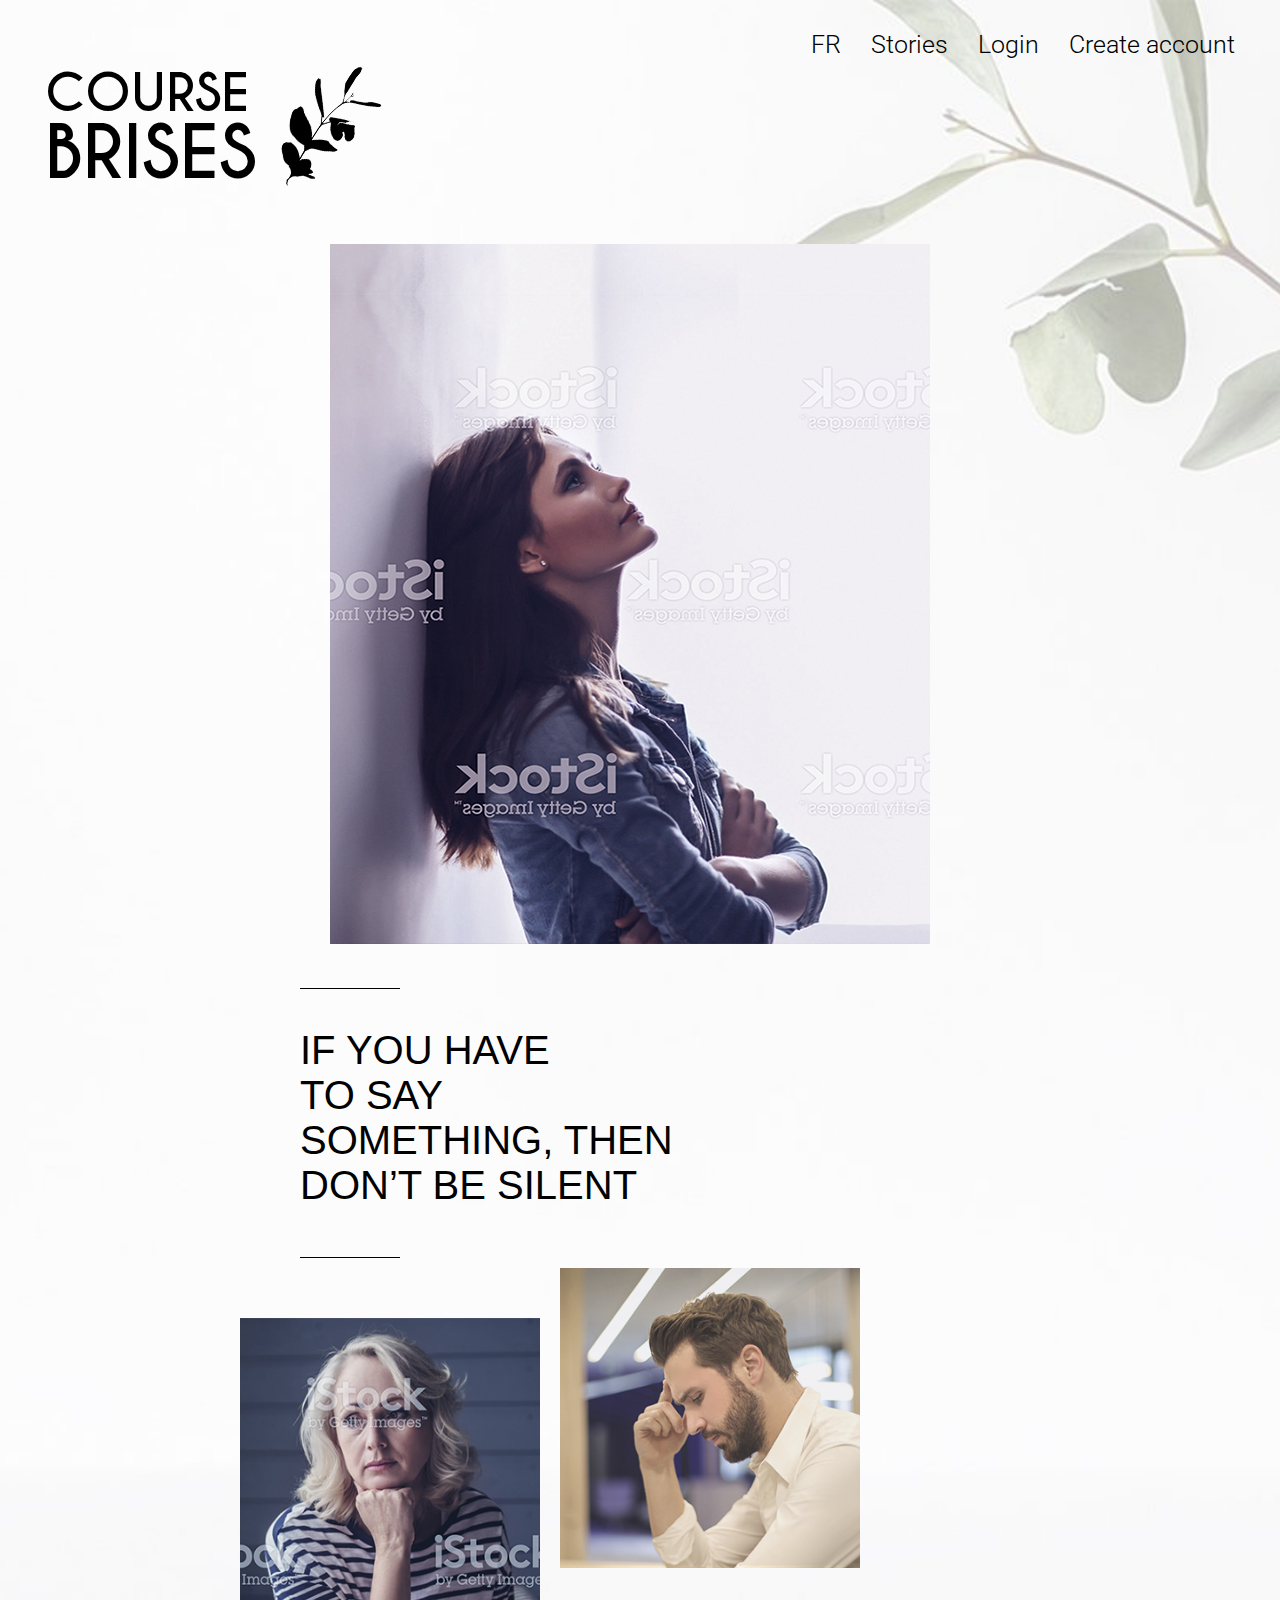
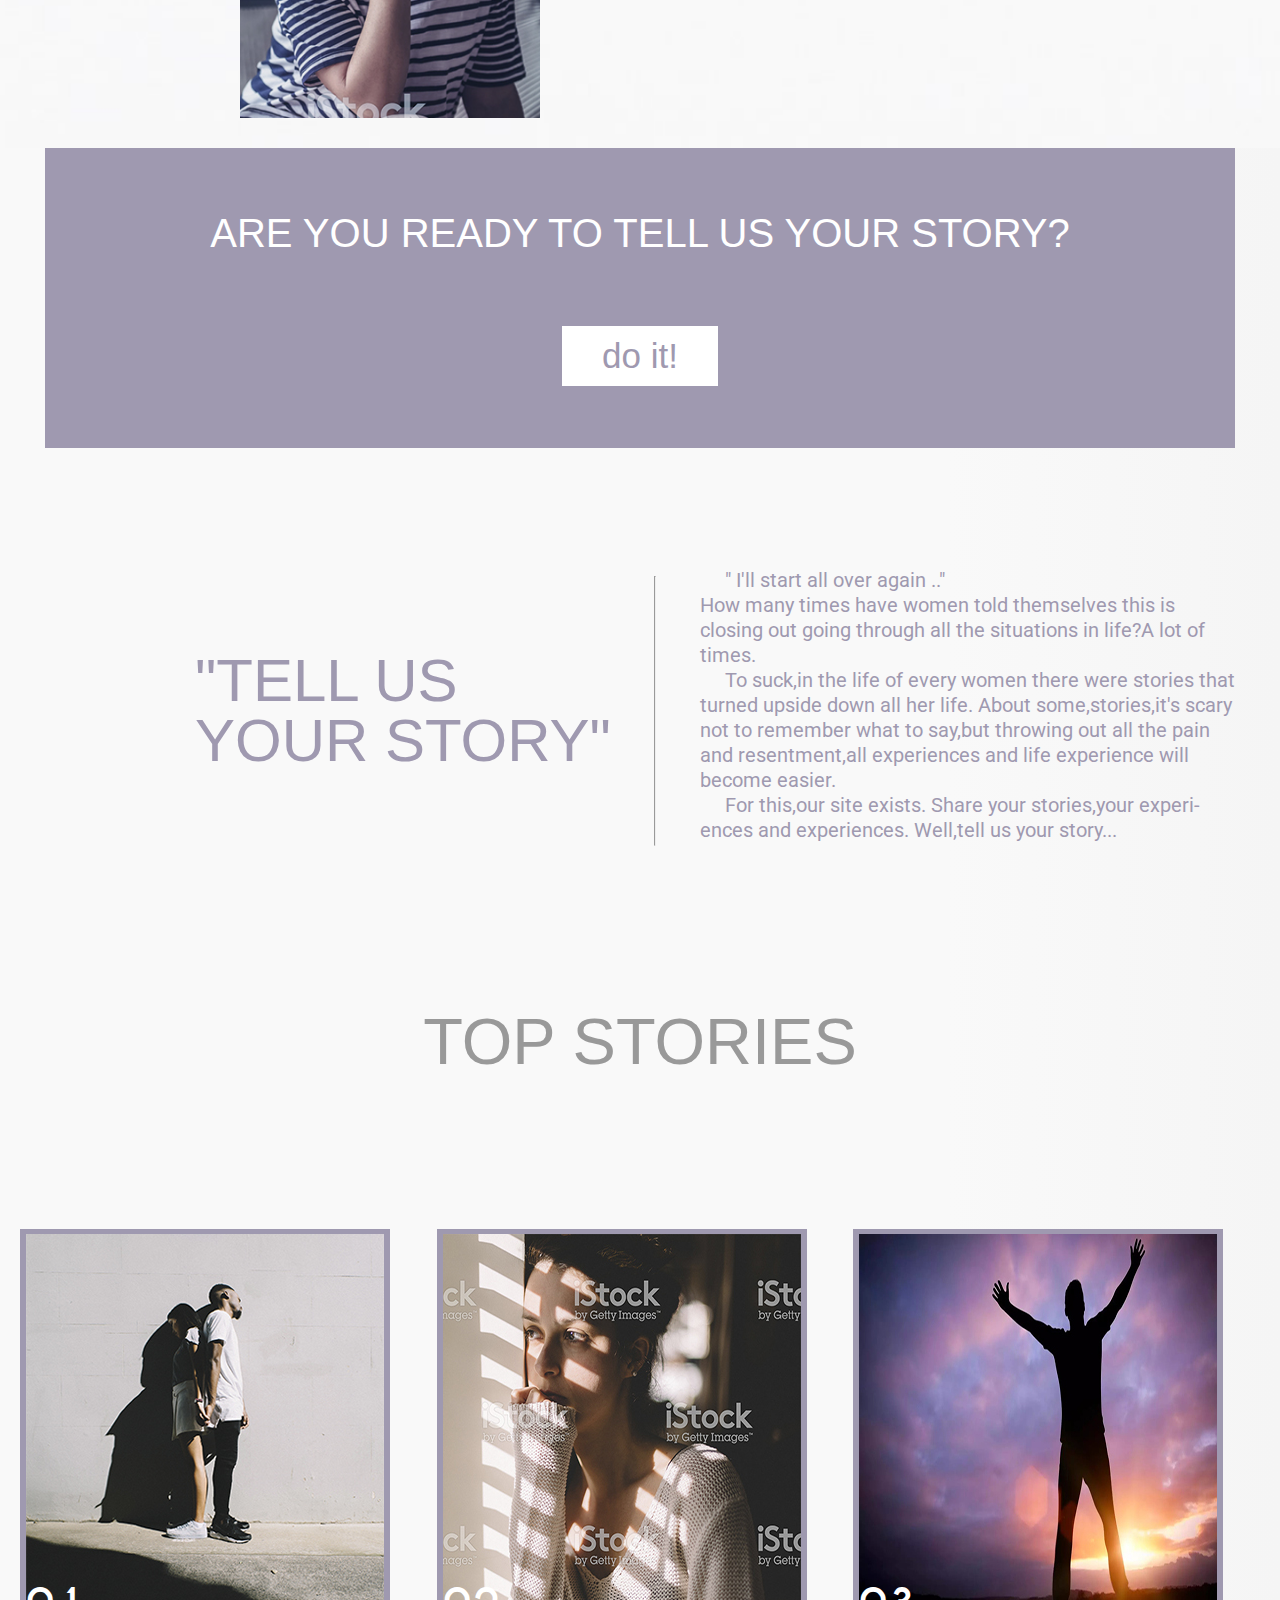
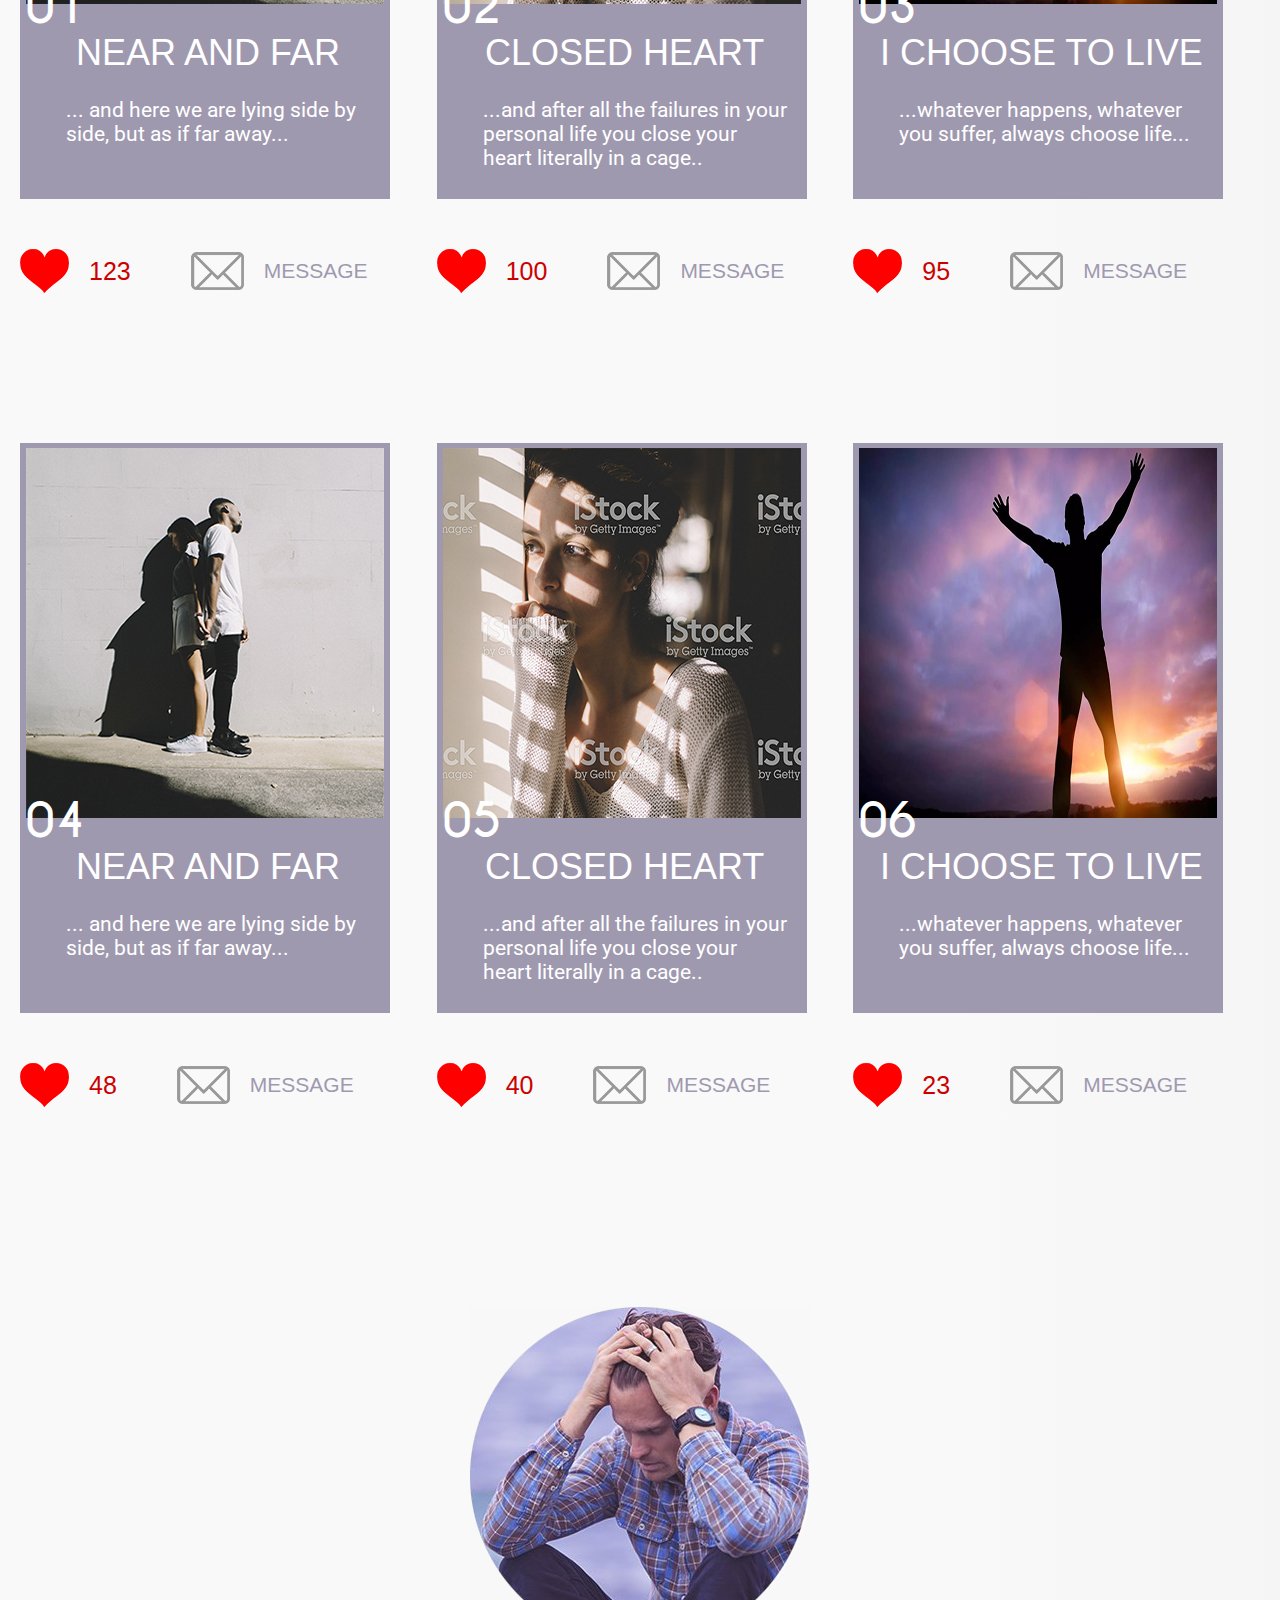
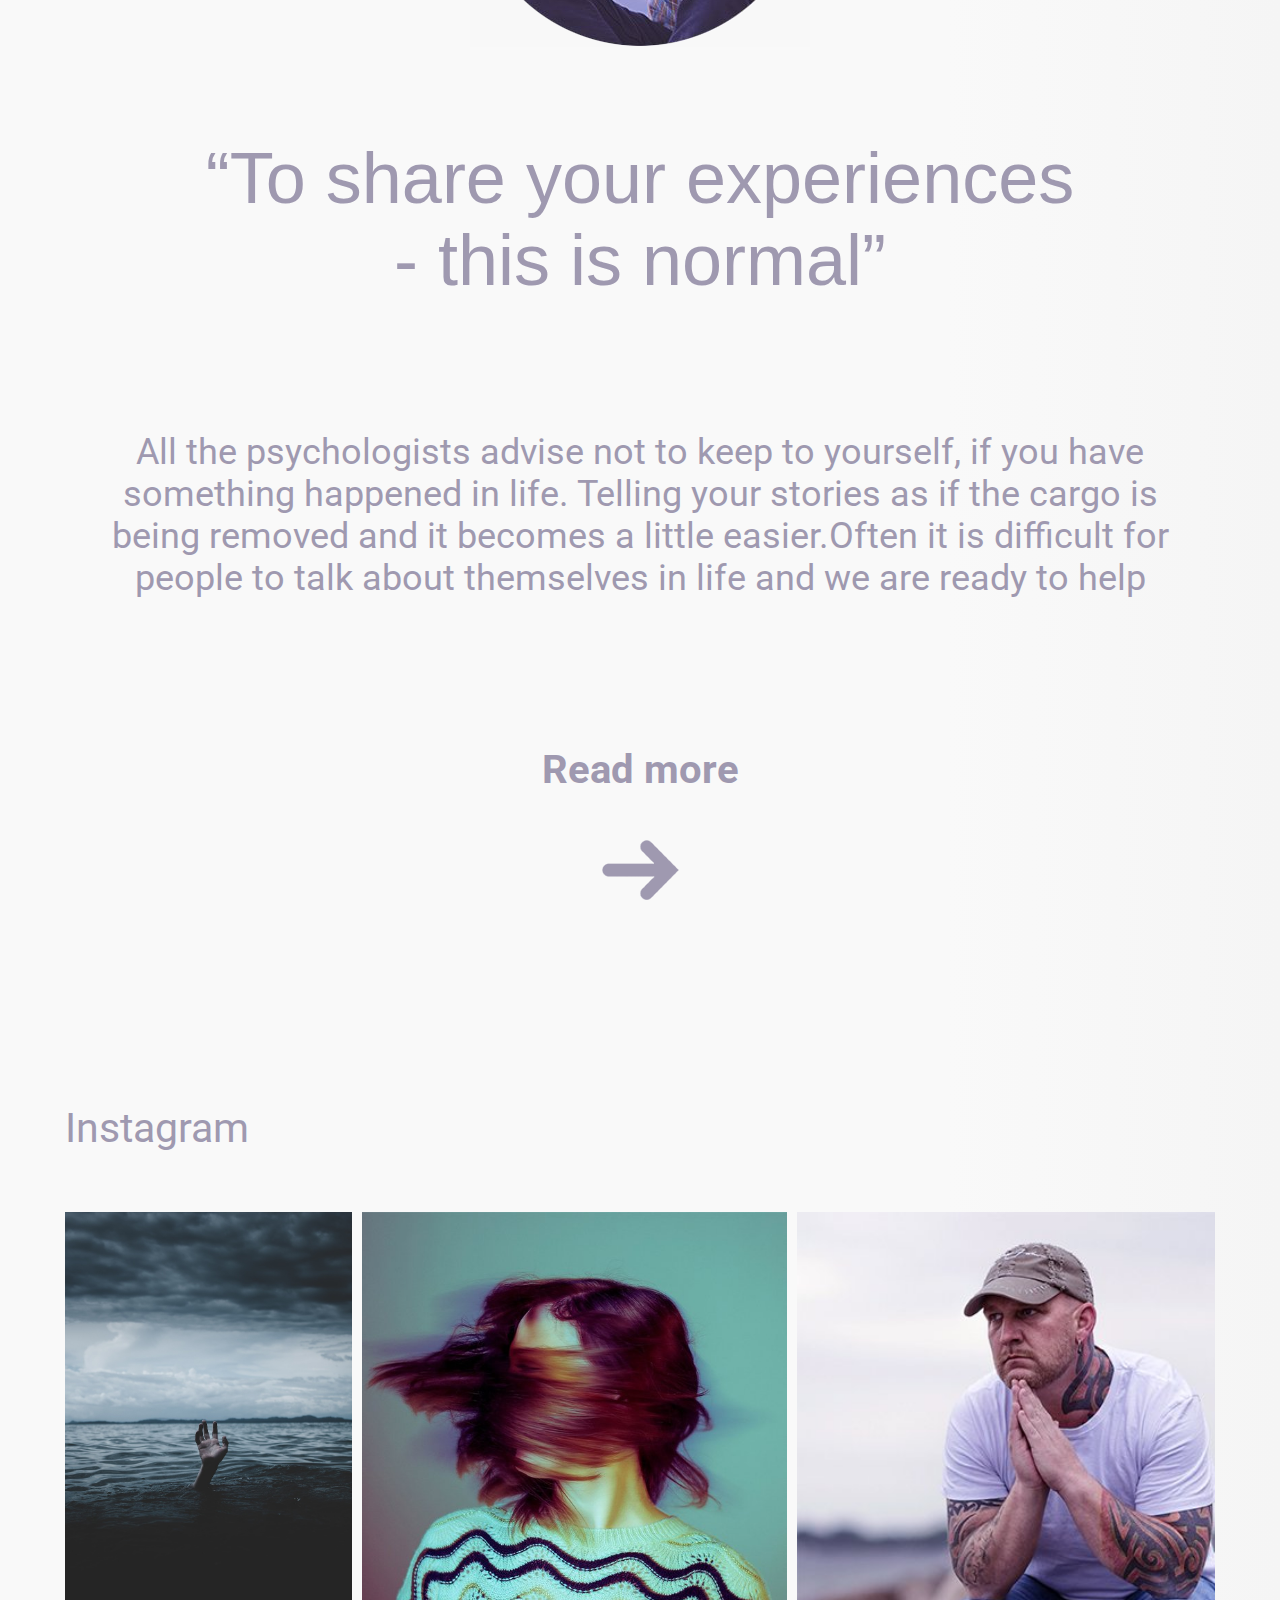
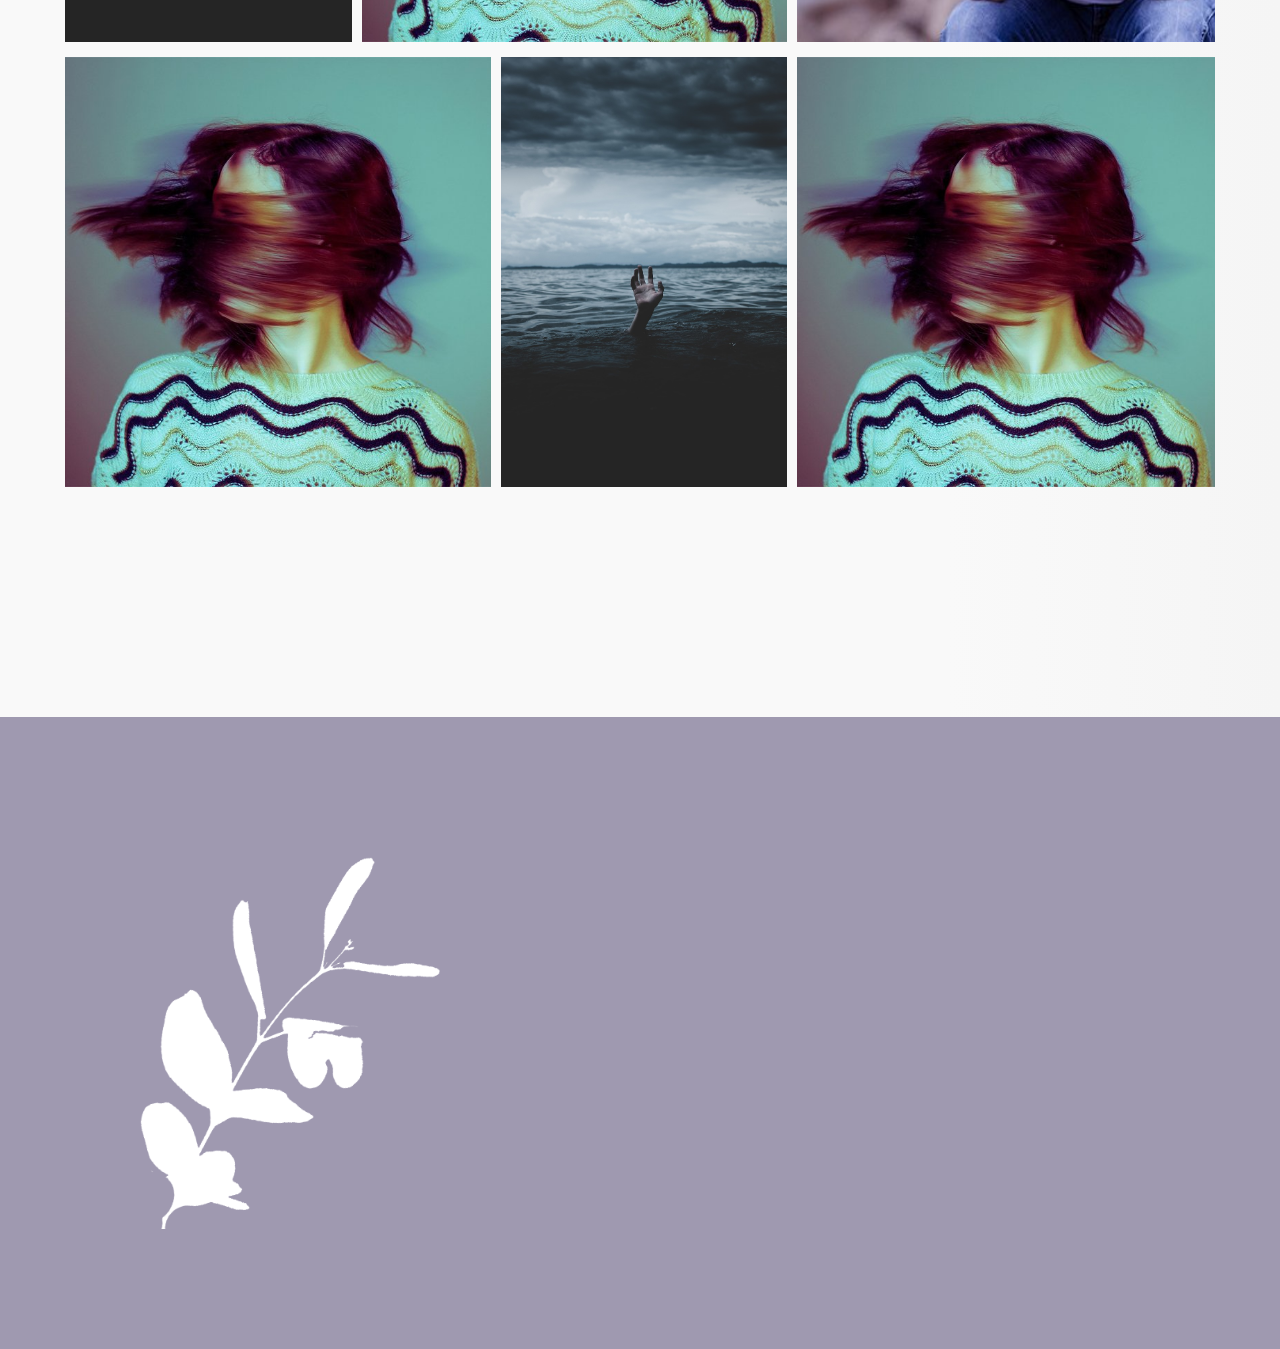
<file: index.html>
<!DOCTYPE html>
<html lang="en">

<head>
    <meta charset="UTF-8">
    <meta name="viewport" content="width=device-width, initial-scale=1.0">
    <title>Course Brises</title>
    <link rel="shortcut icon" href="./Img/favicon.ico.png" type="image/x-icon">
    <link rel="stylesheet" href="./styles/header.css">
    <link rel="stylesheet" href="./styles/page.css">
    <link rel="stylesheet" href="./styles/footer.css">
    <link rel="stylesheet" href="./styles/global.css">
    <link rel="preconnect" href="https://fonts.googleapis.com">
    <link rel="preconnect" href="https://fonts.gstatic.com" crossorigin>
    <link href="https://fonts.googleapis.com/css2?family=Roboto:wght@300&display=swap" rel="stylesheet">
</head>
<section class="landing__top">
    <header class="wrapper">
        <div class="container__top">
            <div class="logo__top">
                <div class="tagline">
                    <a href="./index.html">
                        <h1>COURSE <br><span>BRISES</span> </h1>
                </div>
                <div>
                    <img src="./Img/ico.png" alt="branch logo">
                    </a>
                </div>
            </div>
            <div class="nav__top">
                <a href="#">FR</a>
                <a href="./author_page.html">Stories</a>
                <a href="./login_page.html">Login</a>
                <a href="./registration_page.html">Create account</a>
            </div>
        </div>
    </header>

    <body>
        <section class=" wrapper">
            <div class="hero">
                <div class="box-1">
                    <img src="./Img/woman1_old-new.jpg" alt="">
                </div>
                <div class="collage">
                    <div class="box-2">
                        IF YOU HAVE <br> TO SAY <br> SOMETHING, THEN <br> DON’T BE SILENT
                    </div>
                    <div class="box-3">
                        <img src="./Img/woman2_old.jpg" alt="old woman">
                    </div>
                    <div class="box-4">
                        <img src="./Img/man1_old.jpg" alt="man">
                    </div>
                </div>
            </div>
        </section>
</section>
<section class="landing__jump">
    <div class="jump__container wrapper">
        <div class="jump__top ">
            <div class="jump__text">
                ARE YOU READY TO TELL US YOUR STORY?
            </div>
            <div class="jump__btn">
                <button>do it!</button>
            </div>
        </div>
        <div class="jump__bottom ">
            <div class="jump__bottom-main">
                "TELL US <br> YOUR STORY"
            </div>
            <hr class="hor__line" style="height: 270px;">
            <div class="jump__bottom-second">
                <p> " I'll start all over again .."</p>
                How many times have women told themselves this is <br> closing out going
                through all the situations in life?A lot of <br> times.
                <p>To suck,in the life of every women there were stories that <br> turned upside down all her life.
                    About
                    some,stories,it's scary <br> not to remember what to say,but throwing out all the pain <br> and
                    resentment,all experiences and life experience will <br> become easier.</p>
                <p>For this,our site exists. Share your stories,your
                    experi- <br>ences and experiences. Well,tell us your story...</p>
            </div>
        </div>
    </div>
</section>
<section class="landing__middle ">
    <div class="wrapper">
        <div class="middle__title">
            TOP STORIES
        </div>
        <div class="middle__container">
            <div class="card__container ">
                <div class="card">
                    <div><img src="./Img/top1post.jpg " alt="photo man and woman"></div>
                    <div class="card__disc">
                        <h1> NEAR AND FAR</h1>
                        <span>... and here we are lying side by <br> side, but as if far away...</span>
                    </div>
                    <div class="card__number">01</div>
                </div>
                <div class="card__icons">
                    <div class="card__icons-primary">
                        <img src="./Img/heart.png" alt="like icon">
                        <span>123</span>
                    </div>
                    <div class="card__icons-second">
                        <img src="./Img/message.png" alt="envelope grey">
                        <span>MESSAGE</span>
                    </div>
                </div>
            </div>
            <div class="card__container">
                <div class="card">
                    <div><img src="./Img/top2post.jpg" alt="pensive woman"></div>
                    <div class="card__disc">
                        <h1> CLOSED HEART</h1>
                        <span>...and after all the failures in your personal life you close your <br> heart literally in
                            a
                            cage..</span>
                    </div>
                    <div class="card__number">02</div>
                </div>
                <div class="card__icons">
                    <div class="card__icons-primary">
                        <img src="./Img/heart.png" alt="like icon">
                        <span>100</span>
                    </div>
                    <div class="card__icons-second">
                        <img src="./Img/message.png" alt="envelope grey">
                        <span>MESSAGE</span>
                    </div>
                </div>
            </div>
            <div class="card__container">
                <div class="card">
                    <div><img src="./Img/top3post.jpg " alt="man and sunset"></div>
                    <div class="card__disc">
                        <h1> I CHOOSE TO LIVE</h1>
                        <span>...whatever happens, whatever <br> you suffer, always choose life...</span>
                    </div>
                    <div class="card__number">03</div>
                </div>
                <div class="card__icons">
                    <div class="card__icons-primary">
                        <img src="./Img/heart.png" alt="like icon">
                        <span>95</span>
                    </div>
                    <div class="card__icons-second">
                        <img src="./Img/message.png" alt="envelope grey">
                        <span>MESSAGE</span>
                    </div>
                </div>
            </div>
            <div class="card__container">
                <div class="card">
                    <div><img src="./Img/top1post.jpg " alt="photo man and woman"></div>
                    <div class="card__disc">
                        <h1> NEAR AND FAR</h1>
                        <span>... and here we are lying side by <br> side, but as if far away...</span>
                    </div>
                    <div class="card__number">04</div>
                </div>
                <div class="card__icons">
                    <div class="card__icons-primary">
                        <img src="./Img/heart.png" alt="like icon">
                        <span>48</span>
                    </div>
                    <div class="card__icons-second">
                        <img src="./Img/message.png" alt="envelope grey">
                        <span>MESSAGE</span>
                    </div>
                </div>
            </div>
            <div class="card__container">
                <div class="card">
                    <div><img src="./Img/top2post.jpg " alt="pensive woman"></div>
                    <div class="card__disc">
                        <h1> CLOSED HEART</h1>
                        <span>...and after all the failures in your personal life you close your <br> heart literally in
                            a
                            cage..</span>
                    </div>
                    <div class="card__number">05</div>
                </div>
                <div class="card__icons">
                    <div class="card__icons-primary">
                        <img src="./Img/heart.png" alt="like icon">
                        <span>40</span>
                    </div>
                    <div class="card__icons-second">
                        <img src="./Img/message.png" alt="envelope grey">
                        <span>MESSAGE</span>
                    </div>
                </div>
            </div>
            <div class="card__container">
                <div class="card">
                    <div><img src="./Img/top3post.jpg " alt="man and sunset"></div>
                    <div class="card__disc">
                        <h1> I CHOOSE TO LIVE</h1>
                        <span>...whatever happens, whatever <br> you suffer, always choose life...</span>
                    </div>
                    <div class="card__number">06</div>
                </div>
                <div class="card__icons">
                    <div class="card__icons-primary">
                        <img src="./Img/heart.png" alt="like icon">
                        <span>23</span>
                    </div>
                    <div class="card__icons-second">
                        <img src="./Img/message.png" alt="envelope grey">
                        <span>MESSAGE</span>
                    </div>
                </div>
            </div>
        </div>
    </div>
</section>
<section class="landing__bottom">
    <div class="landing__bottom-primary wrapper">
        <img src="./Img/man2-new.png" alt="pensive man">
        <div class="landing__bottom-primary-title">
            “To share your experiences <br> - this is normal”
        </div>
        <div class="landing__bottom-primary-text">All the psychologists advise not to keep to yourself, if you have <br>
            something happened in life. Telling your stories as if the cargo is <br> being removed and it becomes a
            little
            easier.Often it is difficult for <br> people to talk about themselves in life and we are ready to help</div>
        <div class="landing__bottom-primary-btn">
            <label for="arrow">
                <h1> Read more</h1>
            </label>
            <input type="image" name="arrow" src="./Img/arrow.png" id="arrow">
        </div>
    </div>
    <div class="landing__bottom-second wrapper">
        <span>Instagram</span>
        <div class=" landing__bottom-second-collage">
            <div class="landing__bottom-second-collage--inner">
                <img src="./Img/collage photo.jpg" alt="sinkin hand">
                <img src="./Img/collage photo 2.jpg" alt="woman shake head">
                <img src="./Img/collage photo 3.jpg" alt="man pray">
                <img src="./Img/collage photo.jpg" alt="sinkin hand">
            </div>
            <div class="landing__bottom-second-collage--inner">
                <img src="./Img/collage photo 2.jpg" alt="woman shake head">
                <img src="./Img/collage photo.jpg" alt="man pray">
                <img src="./Img/collage photo 2.jpg" alt="sinkin hand">
                <img src="./Img/collage photo 3.jpg" alt="woman shake head">
            </div>
        </div>
    </div>
</section>
</body>
<footer>
    <div class="footer__container">
        <img src="./Img/footer-image.png" alt="footer white logo">
    </div>
</footer>


</html>
</file>
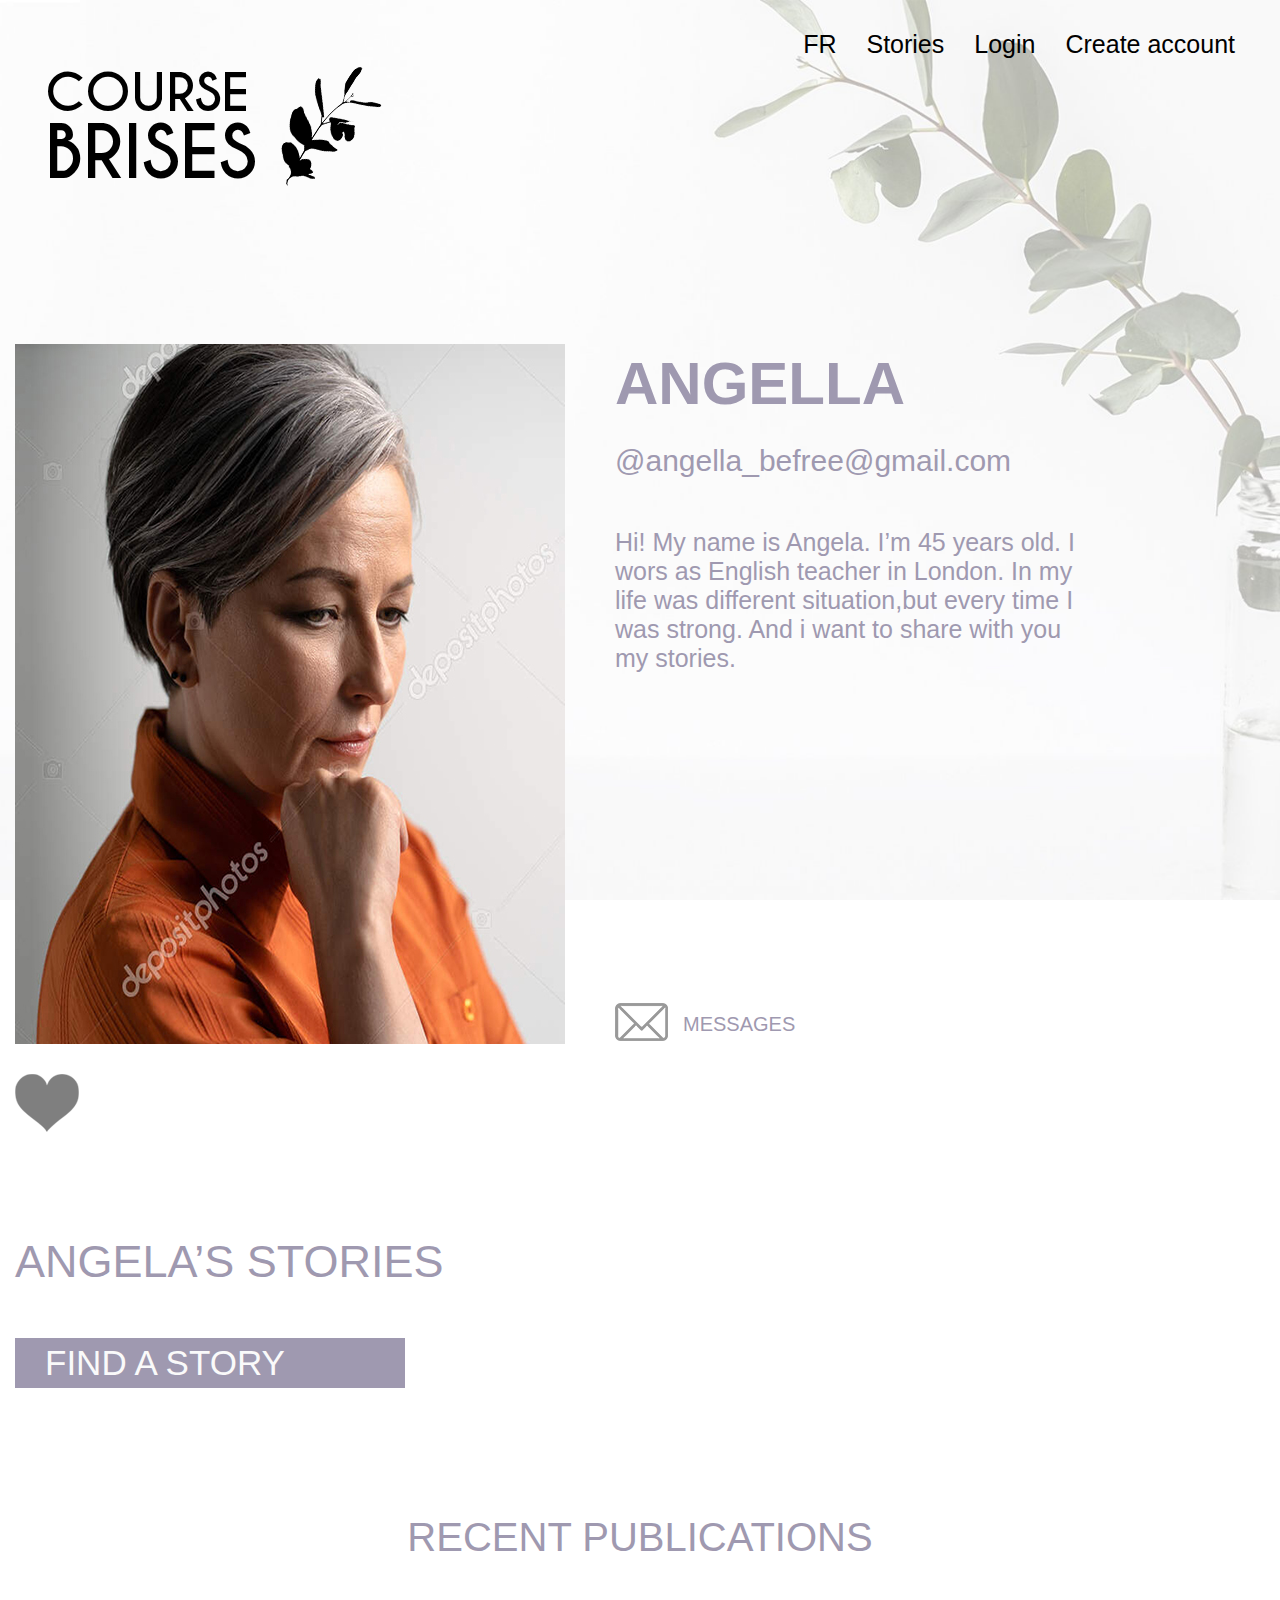
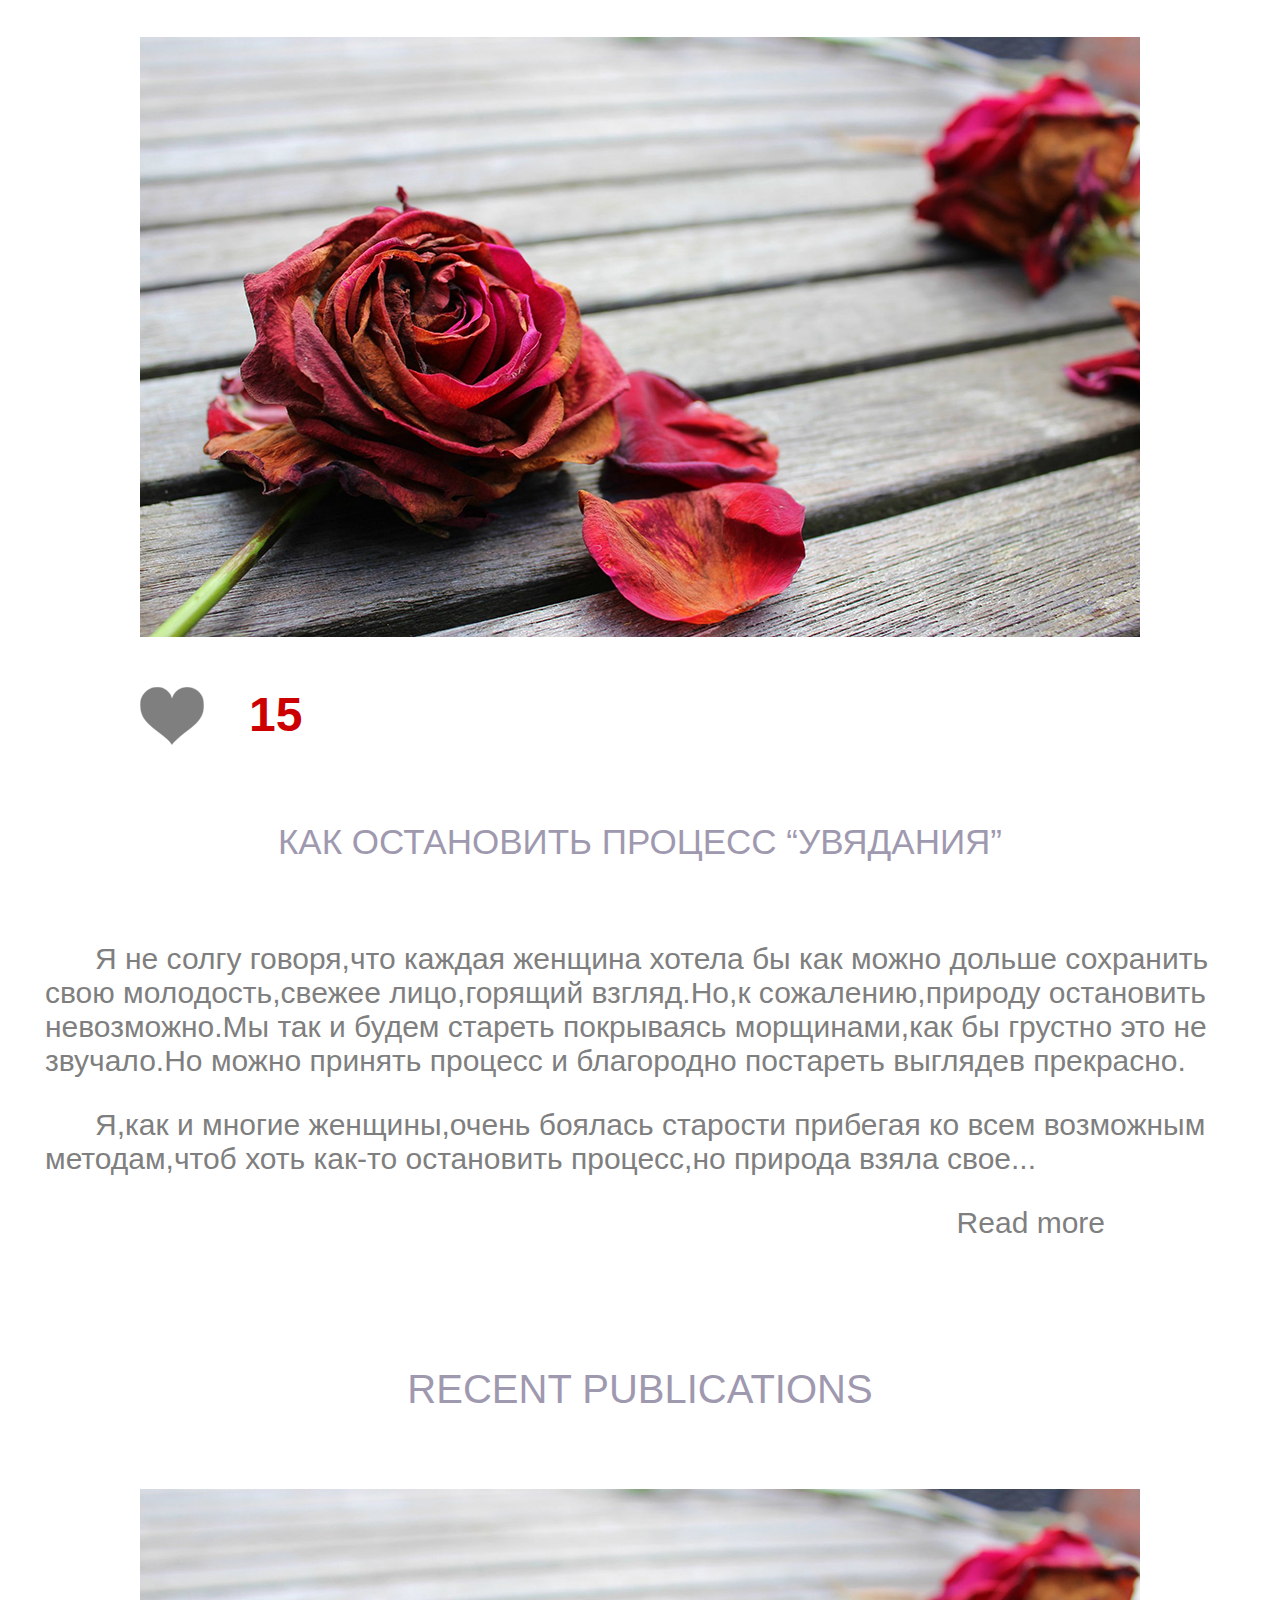
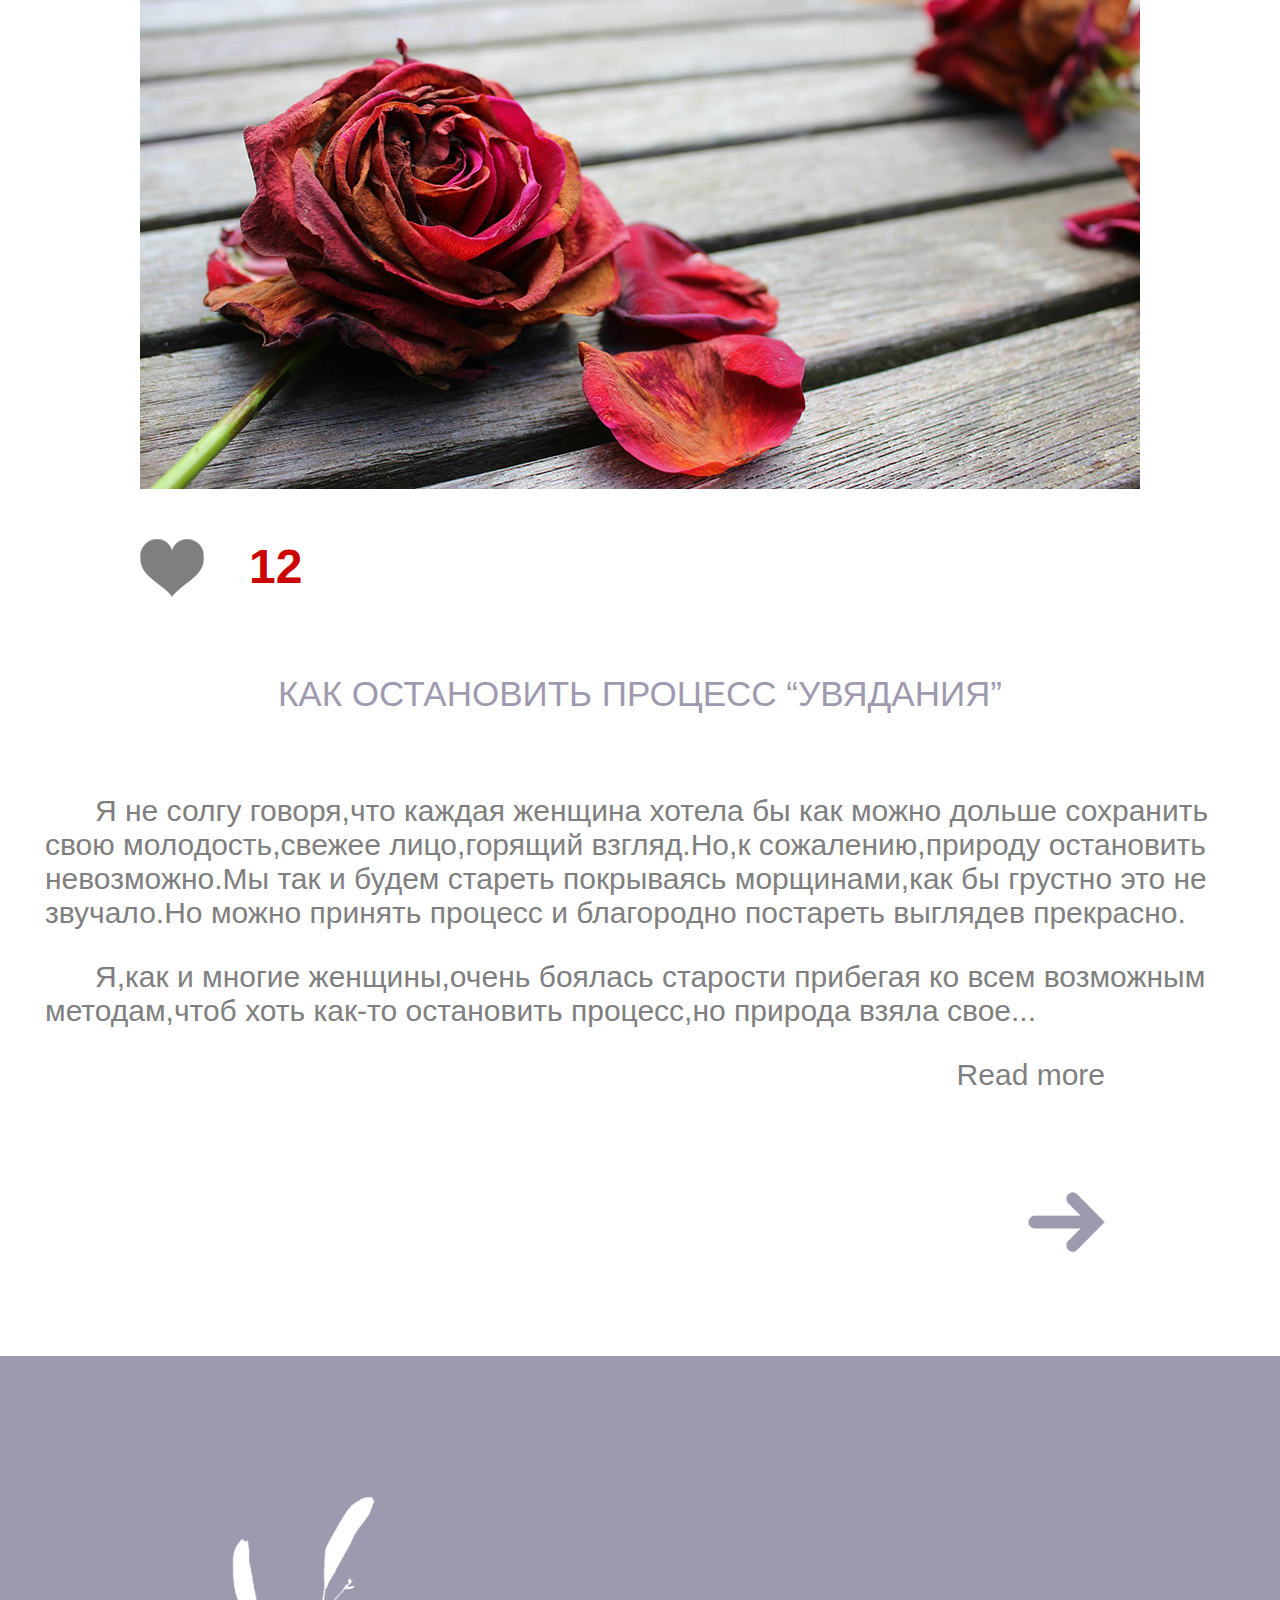
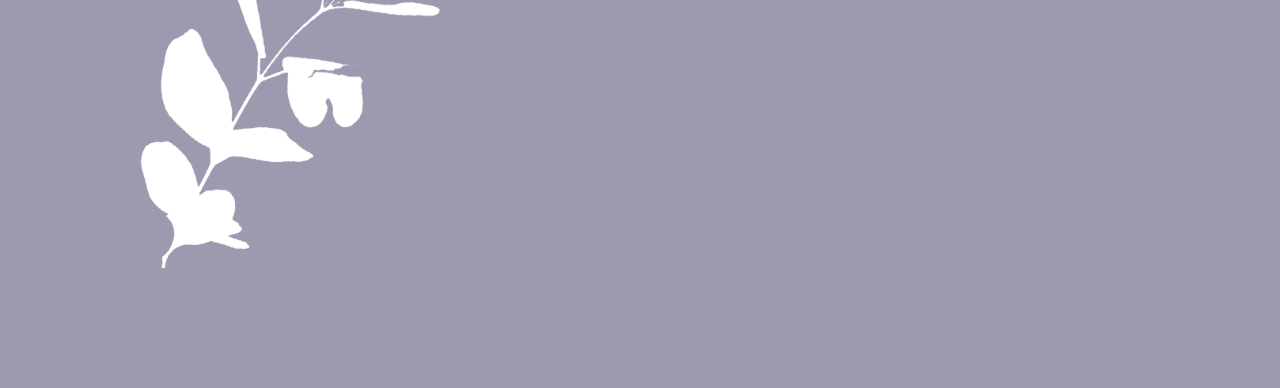
<file: author_page.html>
<!DOCTYPE html>
<html lang="en">

<head>
    <meta charset="UTF-8">
    <meta name="viewport" content="width=device-width, initial-scale=1.0">
    <title>Course Brises Author Page</title>
    <link rel="shortcut icon" href="./Img/favicon.ico.png" type="image/x-icon">
    <link rel="stylesheet" href="./author page/global.css">
    <link rel="stylesheet" href="./author page/page.css">
    <link rel="stylesheet" href="./styles/header.css">
    <link rel="stylesheet" href="./styles/footer.css">
</head>
<section class="hero">
    <header class="wrapper">
        <div class="container__top">
            <div class="logo__top">
                <div class="tagline">
                    <a href="./index.html">
                        <h1>COURSE <br><span>BRISES</span> </h1>
                </div>
                <div>
                    <img src="./Img/ico.png" alt="branch logo">
                    </a>
                </div>
            </div>
            <div class="nav__top">
                <a href="#">FR</a>
                <a href="./author_page.html">Stories</a>
                <a href="./login_page.html">Login</a>
                <a href="./registration_page.html">Create account</a>
            </div>
        </div>
    </header>

    <body>
        <div class="wrapper">
            <div class="hero__top">
                <div class="hero__top-photo">
                    <img src="./Img/thoughtful woman.jpg" alt="thoughtful woman">
                    <a href="#" style="position: static;"><img src="./Img/grayheart.png" alt="grey heart"></a>
                </div>
                <div class="hero__top-disc">
                    <div class="hero__top-disc-title">
                        <h1>ANGELLA</h1>
                        @angella_befree@gmail.com
                    </div>
                    <div class="hero__top-disc-main">
                        Hi! My name is Angela. I’m 45 years old. I <br> wors as English teacher in London. In my <br>
                        life
                        was
                        different situation,but every time I <br> was strong. And i want to share with you <br> my
                        stories.
                    </div>
                    <div class="hero__top-disc-message">
                        <a href="#"><img src="./Img/message.png" alt="grey message"></a>
                        <span style="margin-left: 15px;">MESSAGES</span>
                    </div>
                </div>
            </div>
            <div class="hero__top-btn">
                <div class="hero__top-btn--title">ANGELA’S STORIES</div>
                <button>FIND A STORY</button>
            </div>
        </div>

        <section>
            <div class="hero__bottom wrapper">
                <div class="hero__bottom-card-head">
                    <h1>RECENT PUBLICATIONS</h1>
                    <img src="./Img/fading rose.jpg" alt="fading rose">
                    <div class="hero__bottom-card-like">
                        <a href="#"><img src="./Img/grayheart.png" alt="grey heart"></a>
                        <span>15</span>
                    </div>
                </div>
                <div class="hero__bottom-card-body">
                    <h1>КАК ОСТАНОВИТЬ ПРОЦЕСС “УВЯДАНИЯ”</h1>
                    <p>Я не солгу говоря,что каждая женщина хотела бы как можно дольше сохранить свою молодость,свежее
                        лицо,горящий взгляд.Но,к сожалению,природу остановить невозможно.Мы так и будем стареть
                        покрываясь морщинами,как бы грустно это не звучало.Но можно принять процесс и благородно
                        постареть выглядев прекрасно.</p>
                    <p>Я,как и многие женщины,очень боялась старости прибегая ко всем возможным методам,чтоб хоть как-то
                        остановить процесс,но природа взяла свое...</p>
                </div>
                <div class="hero__bottom-card-btn">
                    <a href="#">Read more</a>
                </div>
            </div>
            <div class="hero__bottom wrapper">
                <div class="hero__bottom-card-head">
                    <h1>RECENT PUBLICATIONS</h1>
                    <img src="./Img/fading rose.jpg" alt="fading rose">
                    <div class="hero__bottom-card-like">
                        <a href="#"><img src="./Img/grayheart.png" alt="grey heart"></a>
                        <span>12</span>
                    </div>
                </div>
                <div class="hero__bottom-card-body">
                    <h1>КАК ОСТАНОВИТЬ ПРОЦЕСС “УВЯДАНИЯ”</h1>
                    <p>Я не солгу говоря,что каждая женщина хотела бы как можно дольше сохранить свою молодость,свежее
                        лицо,горящий взгляд.Но,к сожалению,природу остановить невозможно.Мы так и будем стареть
                        покрываясь морщинами,как бы грустно это не звучало.Но можно принять процесс и благородно
                        постареть выглядев прекрасно.</p>
                    <p>Я,как и многие женщины,очень боялась старости прибегая ко всем возможным методам,чтоб хоть как-то
                        остановить процесс,но природа взяла свое...</p>
                </div>
                <div class="hero__bottom-card-btn">
                    <a href="#">Read more</a>
                </div>
                <div class="arrow__control">
                    <a href="#"><img src="./Img/arrow.png" alt="arrow right"></a>
                </div>
            </div>

        </section>
</section>
</body>
<footer>
    <div class="footer__container">
        <img src="./Img/footer-image.png" alt="footer white logo">
    </div>
</footer>

</html>
</file>
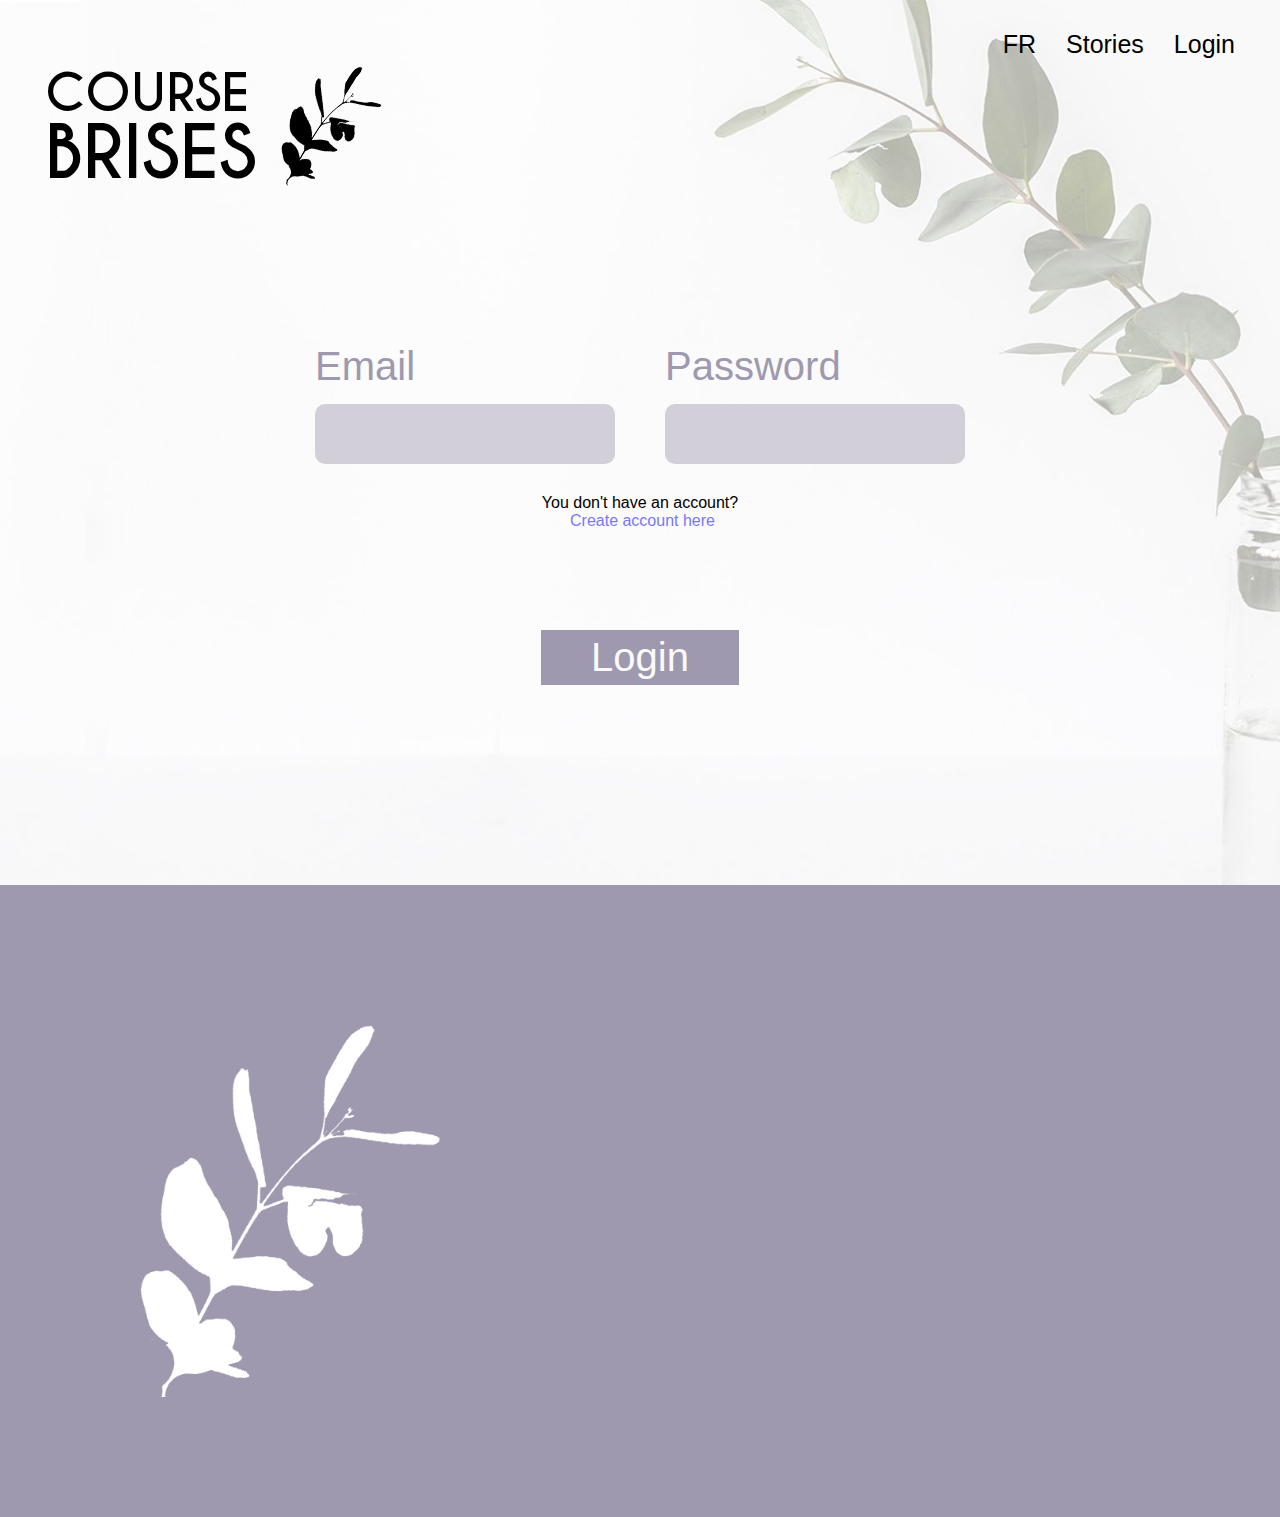
<file: login_page.html>
<!DOCTYPE html>
<html lang="en">

<head>
    <meta charset="UTF-8">
    <meta name="viewport" content="width=device-width, initial-scale=1.0">
    <title>Document</title>
    <link rel="shortcut icon" href="./Img/favicon.ico.png" type="image/x-icon">
    <link rel="stylesheet" href="./login page/global.css">
    <link rel="stylesheet" href="./login page/page.css">
    <link rel="stylesheet" href="./styles/header.css">
    <link rel="stylesheet" href="./styles/footer.css">
</head>
<header class="wrapper">
    <div class="container__top">
        <div class="logo__top">
            <div class="tagline">
                <a href="./index.html">
                    <h1>COURSE <br><span>BRISES</span> </h1>
            </div>
            <div>
                <img src="./Img/ico.png" alt="branch logo">
                </a>
            </div>
        </div>
        <div class="nav__top">
            <a href="#">FR</a>
            <a href="./author_page.html">Stories</a>
            <a href="#">Login</a>
        </div>
    </div>
</header>

<body>
    <section>
        <div class="hero wrapper">
            <div class="hero__login">
                <div class="hero__login-email">
                    <label for="email">Email</label>
                    <div><input type="email" name="email"></div>
                </div>
                <div class="hero__login-password">
                    <label for="password">Password</label>
                    <div><input type="password" name="password"></div>
                </div>
            </div>
            <div class="hero__create">
                You don't have an account?
                <a href="./registration_page.html">Create account here</a>
            </div>
            <div class="hero__btn">
                <button>Login</button>
            </div>
        </div>
    </section>
</body>
<footer>
    <div class="footer__container">
        <img src="./Img/footer-image.png" alt="footer white logo">
    </div>
</footer>

</html>

</html>
</file>
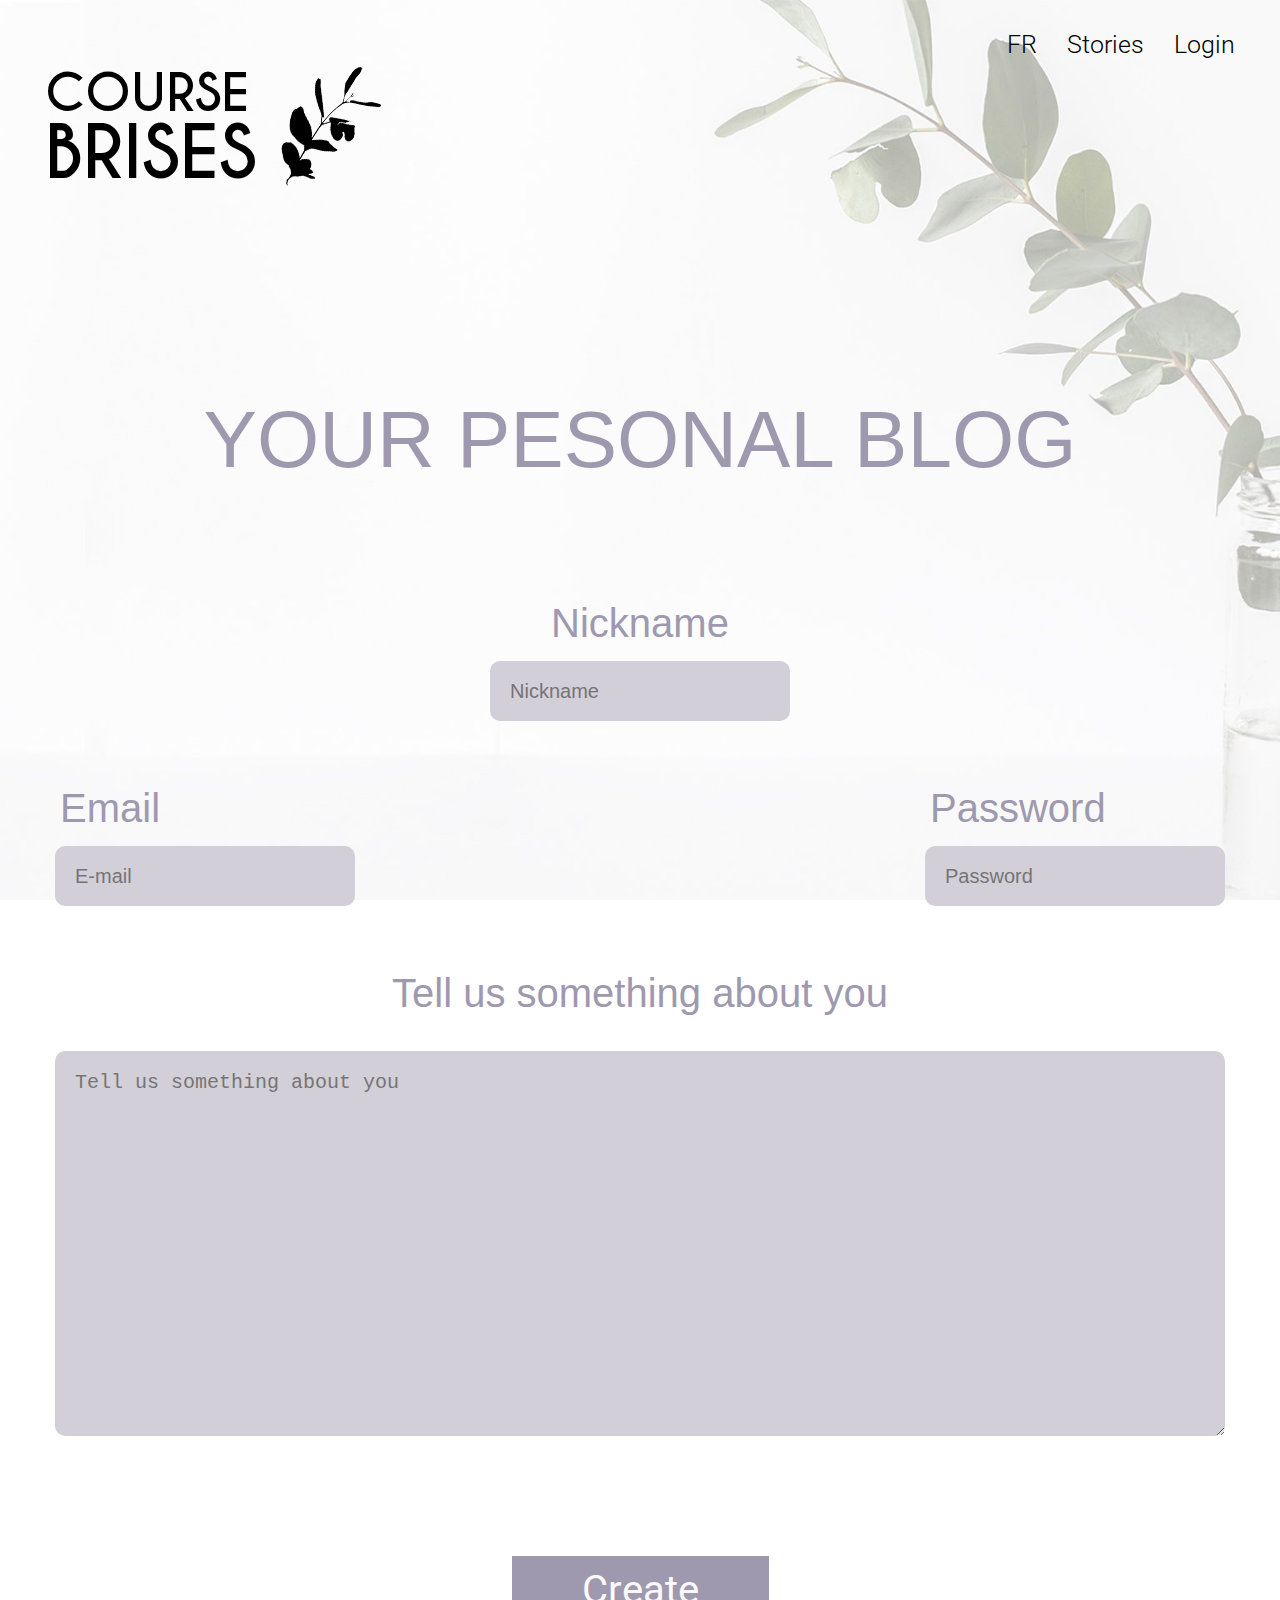
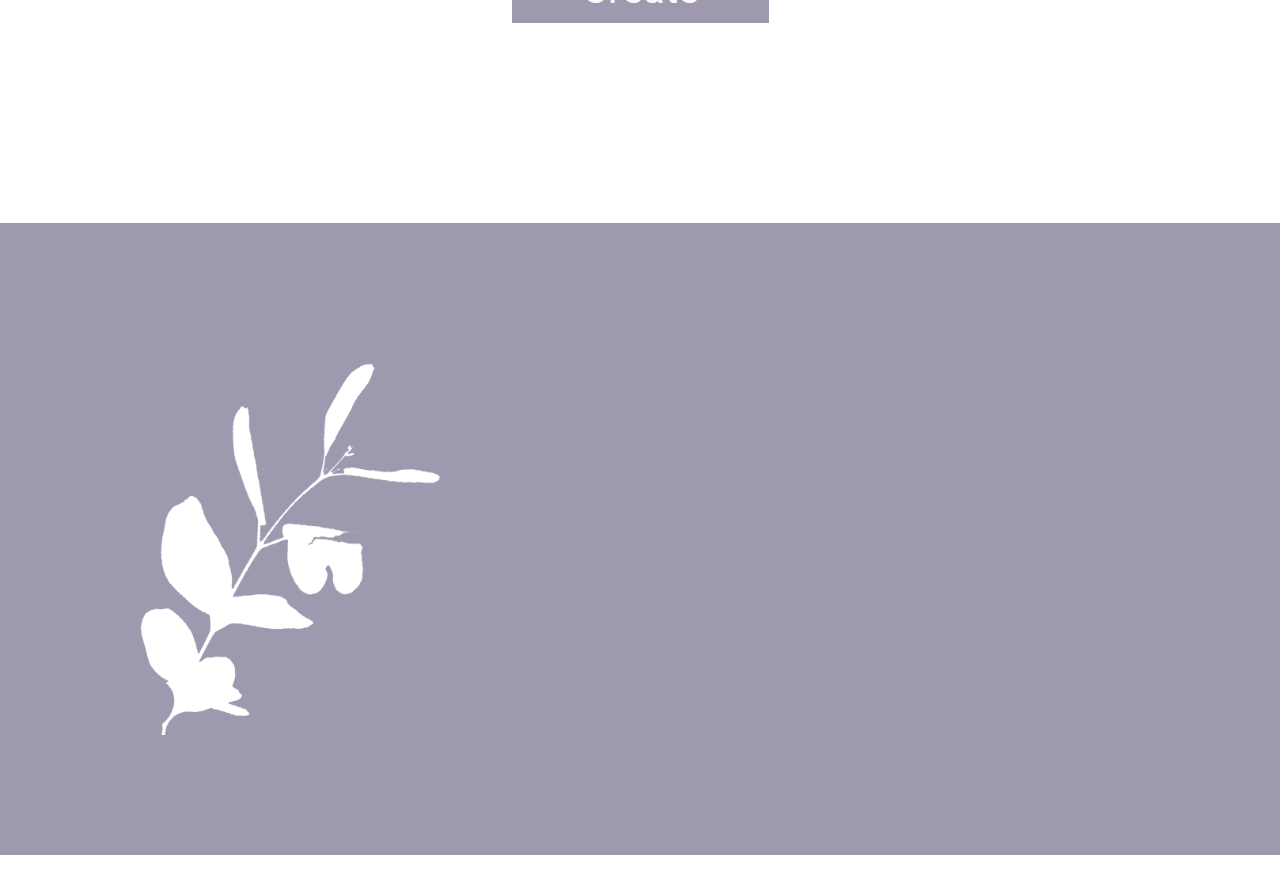
<file: registration_page.html>
<!DOCTYPE html>
<html lang="en">

<head>
    <meta charset="UTF-8">
    <meta name="viewport" content="width=device-width, initial-scale=1.0">
    <title>Registration</title>
    <link rel="shortcut icon" href="./Img/favicon.ico.png" type="image/x-icon">
    <link rel="stylesheet" href="./styles/header.css">
    <link rel="stylesheet" href="./registarion page/page.css">
    <link rel="stylesheet" href="./registarion page/global.css">
    <link rel="stylesheet" href="./styles/footer.css">
    <link rel="preconnect" href="https://fonts.googleapis.com">
    <link rel="preconnect" href="https://fonts.gstatic.com" crossorigin>
    <link href="https://fonts.googleapis.com/css2?family=Roboto:wght@300&display=swap" rel="stylesheet">
</head>

<header class="wrapper">
    <div class="container__top">
        <div class="logo__top">
            <div class="tagline">
                <a href="./index.html">
                    <h1>COURSE <br><span>BRISES</span> </h1>
            </div>
            <div>
                <img src="./Img/ico.png" alt="branch logo">
                </a>
            </div>
        </div>
        <div class="nav__top">
            <a href="#">FR</a>
            <a href="./author_page.html">Stories</a>
            <a href="./login_page.html">Login</a>
        </div>
    </div>
</header>

<body class="form__page">
    <section class="wrapper">
        <div class="form__title">YOUR PESONAL BLOG</div>
        <form action="">
            <div class="form__container">
                <div class="form__card card__nick">
                    <label for="nick" style="text-align: center;">Nickname</label>
                    <input type="text" name="nick" placeholder="Nickname">
                </div>
                <div class="form__card-inner">
                    <div class="form__card card__mail" ">
                        <label for=" email">Email</label>
                        <input type=" email" name="email" placeholder="E-mail">
                    </div>
                    <div class="form__card card__password">
                        <label for="password">Password</label>
                        <input type="password" name="password" placeholder="Password">
                    </div>
                </div>
                <div class="form__card card__about" style="text-align: center;">
                    <label for="tex">Tell us something about you</label>
                    <textarea name="text" id="" cols="100" rows="15"
                        placeholder="Tell us something about you"></textarea>
                </div>
            </div>
            <div class="form__button">
                <button>Create</button>
            </div>
        </form>
    </section>
</body>
<footer>
    <div class="footer__container">
        <img src="./Img/footer-image.png" alt="footer white logo">
    </div>
</footer>

</html>
</file>
<file: styles/header.css>
.container__top {
    display: flex;
    justify-content: space-between;
    padding: 30px 30px 20px;
}

.logo__top {
    display: flex;
    flex-direction: row;
    align-items: center;
}

.logo__top a {
    text-decoration: none;
    color: none;
    color: black;
}

.tagline h1 {
    font-family: 'Caviar Dreams_Bold', sans-serif;
    font-size: 50px;
    line-height: 60px;
}

.tagline span {
    font-size: 70px;
}

.nav__top {
    display: flex;
    gap: 30px;
    font-family: "Roboto", sans-serif;
}

.nav__top a {
    text-decoration: none;
    font-size: 25px;
    font-weight: 300;
    color: black;
}

.nav__top a:hover {
    color: #bdbfb3;
}
</file>
<file: styles/page.css>
/*HERO*/
.hero {
    display: flex;

}

.collage {
    display: grid;
    grid-template-rows: 300px 500px auto;
    grid-template-columns: 300px 500px;
}

.box-1 {
    padding: 0 20px 0 0;
}


.box-2 {
    font-family: 'Caviar Dreams', sans-serif;
    font-size: 40px;
    position: relative;
    display: inline-block;
    margin-top: 80px;
    padding: 0 60px;
    white-space: nowrap;
}

.box-2::before {
    content: " ";
    background: #000;
    width: 100px;
    height: 1px;
    top: -40px;
    position: absolute;
}

.box-2::after {
    content: " ";
    background: #000;
    width: 100px;
    height: 1px;
    bottom: -20px;
    left: 1.5em;
    position: absolute;
    margin-bottom: 10px;
}

.box-3 {
    grid-row: 2/3;
    margin-top: 70px;
}

.box-3 img {
    width: 300px;
    height: 400px;
}

.box-4 {
    grid-row: 2/-1;
    margin-left: 20px;
    margin-top: 20px;
}

.box-4 img {
    width: 300px;
    height: 300px;
    object-fit: cover;
}

/*LANDING__JUMP*/
.landing__jump {
    background: linear-gradient(90deg, rgb(249, 249, 249) 74%, rgb(245, 245, 245) 100%);
}

.jump__top {
    display: flex;
    flex-direction: column;
    justify-content: center;
    text-align: center;
    gap: 70px;
    background: #9f99b0;
    max-width: 1250px;
    min-height: 300px;

}

.jump__text {
    font-family: 'Caviar Dreams', sans-serif;
    font-size: 40px;
    color: #ffffff;
}


.jump__btn button {
    padding: 10px 40px;
    background: #ffffff;
    font-family: 'Caviar Dreams', sans-serif;
    font-size: 35px;
    color: #9f99b0;
    border: none;
    cursor: pointer;
}

.jump__btn button:hover {
    color: #686374;
}

.jump__bottom {
    display: flex;
    max-width: 1250px;
    padding: 120px 0 150px 150px;
}

.jump__bottom-main {
    display: flex;
    align-items: center;
    font-family: 'Caviar Dreams', sans-serif;
    color: #9f99b0;
    font-size: 60px;
    text-align: left;
    line-height: 60px;
    margin-left: 30px;
}


.jump__bottom-second {
    font-family: 'Roboto', sans-serif;
    color: #9f99b0;
    font-size: 20px;
    line-height: 25px;
}

.jump__bottom-second p {
    text-indent: 25px;
    margin: 0;
}

/*lANDING__MIDDLE*/
.landing__middle {
    background: linear-gradient(90deg, rgb(249, 249, 249) 74%, rgb(245, 245, 245) 100%);
}

.middle__title {
    font-family: 'Caviar Dreams', sans-serif;
    font-size: 65px;
    color: #999999;
    text-align: center;
}

.middle__container {
    display: grid;
    grid-template-columns: repeat(3, auto);
    grid-template-rows: repeat(2, auto);
    column-gap: 40px;
}

.card__container {
    padding: 150px 0 0 0;
}

.card {
    display: flex;
    flex-direction: column;
    padding-top: 5px;
    width: 370px;
    height: 570px;
    background: #9f99b0;
    color: #ffffff;
    padding-left: 6px;
}

.card__disc {
    display: grid;
}

.card__disc h1 {
    font-family: 'Caviar Dreams', sans-serif;
    font-size: 36px;
    font-weight: 100;
    text-align: center;
}

.card__disc span {
    font-family: 'Roboto', sans-serif;
    font-size: 21px;
    padding-left: 40px;
}

.card__number {
    font-family: 'Caviar Dreams_Bold', sans-serif;
    font-size: 45px;
    position: absolute;
    margin-top: 345px;
}

.card__icons {
    display: flex;
    margin-top: 50px;
    gap: 60px;
}

.card__icons-primary {
    display: flex;
    align-items: center;
    gap: 20px;
}

.card__icons-primary span {
    font-family: 'Caviar Dreams', sans-serif;
    font-size: 25px;
    color: #cc0000;
}

.card__icons-second {
    display: flex;
    align-items: center;
    gap: 20px;
}

.card__icons-second span {
    font-family: 'Caviar Dreams', sans-serif;
    font-size: 21px;
    color: #9f99b0;

}

/*LANDING__BOTTOM*/

/*PRIMARY*/

.landing__bottom {
    background: linear-gradient(90deg, rgb(249, 249, 249) 74%, rgb(245, 245, 245) 100%);
    padding-top: 200px;
}

.landing__bottom-primary {
    display: grid;
    justify-items: center;
    text-align: center;
}

.landing__bottom-primary img {
    margin-bottom: 90px;
}

.landing__bottom-primary-title {
    font-family: 'Caviar Dreams', sans-serif;
    font-size: 72px;
    color: #9f99b0;
    margin-bottom: 130px;
}

.landing__bottom-primary-text {
    font-family: 'Roboto', sans-serif;
    font-size: 36px;
    color: #9f99b0;
    margin-bottom: 120px;
}

.landing__bottom-primary-btn {
    margin-bottom: 150px;
}

.landing__bottom-primary-btn label {
    display: flex;
    font-family: 'Roboto', sans-serif;
    font-size: 20px;
    color: #9f99b0;
    margin-bottom: 20px;
}

/*SECOND*/

.landing__bottom-second span {
    font-family: 'Roboto', sans-serif;
    font-size: 41px;
    color: #9f99b0;
}

.landing__bottom-second-collage {
    display: flex;
    flex-direction: column;
    max-width: 1250px;
    gap: 15px;
    overflow-x: scroll;
    padding: 60px 0 180px 0
}

.landing__bottom-second-collage::-webkit-scrollbar {
    display: none;
}

.landing__bottom-second-collage--inner {
    display: flex;
    flex-direction: row;
    gap: 10px;
}

.landing__bottom-second-collage--inner img {
    width: auto;
    height: 430px;
}
</file>
<file: styles/footer.css>
footer {
    background: #9f99b0;
    background-size: cover;
    width: 100%;
    height: 600px;
    height: 100%;
}

.footer__container {
    display: flex;
    justify-content: left;
}

.footer__container img {
    width: 300px;
    margin: 140px 0 120px 140px;
}
</file>
<file: styles/global.css>
* {
    box-sizing: border-box;
}

body,
html {
    margin: 0;
    padding: 0;
    min-height: 100vh;
}

.landing__top {
    background-image: url(../Img/background.jpg);
    background-repeat: no-repeat;
    background-size: cover;
    background-attachment: scroll;
    background-position: center;
}

@font-face {
    font-family: 'Caviar Dreams';
    src: url(../fonts/CaviarDreams.ttf);
    font-family: 'Caviar Dreams_Bold';
    src: url(../fonts/CaviarDreams_Bold.ttf);
}

.wrapper {
    max-width: 1250px;
    margin: 0 auto;
}

/*ADAPTIVE*/

@media (max-width:1300px) {
    .hero {
        flex-wrap: wrap;
        justify-content: center;
    }

    .jump__top {
        margin: 0 30px;
    }

    .jump__bottom-main {
        margin: 0 30px;
    }

    .jump__bottom-second {
        margin: 0 30px;
        white-space: nowrap;
    }

    .middle__container {
        column-gap: 10px;
        padding: 0 5px;
    }

    .landing__bottom-primary {
        padding: 0 50px;
    }

    .landing__bottom-second {
        padding: 50px 50px;
    }

    .landing__bottom-second img {
        width: 100%;
    }


}

@media(max-width:1144px) {
    .collage {
        grid-template-columns: 300px auto;
        padding-bottom: 50px;
    }

    .box-2::after {
        margin-bottom: 30px;
        margin-left: 190px;
    }

    .box-2 {
        padding-left: 250px;
    }



    .middle__container {
        grid-template-columns: repeat(2, auto);
        justify-content: center;
        row-gap: 0;
    }

    .jump__bottom {
        flex-direction: column;
        align-items: center;
        gap: 50px;
        padding: 50px 20px;
    }

    .jump__bottom-main {
        padding-bottom: 50px;
    }

    .hor__line {
        display: none;
    }

    .landing__bottom-second-collage {
        width: 100%;
    }

}

@media(max-width:850px) {
    .nav__top {
        flex-direction: column-reverse;
        gap: 15px;
        padding: 0 20px 50px;
    }

    .box-1 img {
        width: 100%;
        padding-left: 15px;
    }

    .box-2 {
        padding: 0 20px;
    }

    .box-2::after {
        margin-bottom: 30px;
        margin-left: -40px;
    }

    .box-4 {
        margin: 0;
        grid-row: 4/-2;
    }

    .middle__container {
        grid-template-columns: 1fr;
        justify-items: center;
    }

    .jump__bottom-second {
        white-space: normal;
    }

    .footer__container {
        display: flex;
        justify-content: center;
        padding-right: 70px;
    }

    .footer__container img {
        max-width: 100%;
        height: 100%;
    }

    footer {
        height: 100%;
    }
}
</file>
<file: author page/global.css>
* {
    box-sizing: border-box;
}

body,
html {
    margin: 0;
    padding: 0;
}

.hero {
    background-image: url(../Img/background.jpg);
    background-repeat: no-repeat;
    background-size: cover;
    background-attachment: fixed;
    background-position: center;

}

@font-face {
    font-family: 'Caviar Dreams';
    src: url(../fonts/CaviarDreams.ttf);
    font-family: 'Caviar Dreams_Bold';
    src: url(../fonts/CaviarDreams_Bold.ttf);
}

.wrapper {
    max-width: 1250px;
    margin: 0 auto;
}

/*ADATIVE*/

@media (max-width:1300px) {

    .hero__top-photo img {
        max-width: 100%;
    }

}


@media (max-width:1130px) {
    .hero__top {
        flex-direction: column;
    }

    .hero__top-photo {
        max-width: 500px;
        max-height: 700px;
        align-self: center;
    }

    .hero__top-disc {
        padding-top: 100px;
        align-items: center;
    }

    .hero__bottom-card-like img {
        width: 115px;
    }

    .hero__top-btn {
        padding: 0 20px;
        text-align: center;
        padding: 0 30px;
    }

}

@media (min-width:1130px) {
    .hero__top-disc-message {
        padding-top: 280px;
    }


}

@media(max-width:850px) {
    .nav__top {
        flex-direction: column-reverse;
        gap: 15px;
        padding: 0 20px 50px;
    }

    .hero__top-disc-main {
        white-space: nowrap;
    }

    .hero__top-photo {
        padding: 0 20px;
    }

}
</file>
<file: author page/page.css>
/*HERO__TOP*/
.hero__top {
    display: flex;
    padding: 100px 0;
    gap: 50px;
}

.hero__top-photo {
    display: flex;
    flex-direction: column;
    gap: 30px;
}

.hero__top-disc {
    display: flex;
    flex-direction: column;
    gap: 50px;
}

.hero__top-disc-title {
    font-family: 'Caviar Dreams', sans-serif;
    font-size: 30px;
    color: #9f99b0;

}

.hero__top-disc-title h1 {
    line-height: 0;
    padding-bottom: 20px;
}

.hero__top-disc-main {
    font-family: 'Roboto', sans-serif;
    font-size: 25px;
    font-weight: 300;
    color: #9f99b0;
}

.hero__top-disc-message {
    font-family: 'Caviar Dreams', sans-serif;
    font-size: 20px;
    color: #9f99b0;
    display: flex;
    align-items: center;
}

.hero__top-btn--title {
    font-family: 'Roboto', sans-serif;
    font-size: 45px;
    font-weight: 300;
    color: #9f99b0;
    margin-bottom: 50px;
}

.hero__top-btn button {
    font-family: 'Caviar Dreams', sans-serif;
    font-size: 35px;
    padding: 5px 120px 5px 30px;
    border: none;
    color: #fafafa;
    background-color: #9f99b0;
    cursor: pointer;
}

.hero__top-btn button:hover {
    transform: scale(1.2);
}

/*HERO__BOTTOM*/
.hero__bottom-card-head {
    display: grid;
    justify-content: center;
}

.hero__bottom-card-head h1 {
    text-align: center;
    font-family: 'Roboto', sans-serif;
    font-size: 40px;
    font-weight: 300;
    color: #9f99b0;
    padding: 100px 0 50px;
}

.hero__bottom-card-head img {
    max-width: 100%;
    padding: 0 30px;
}

.hero__bottom-card-like {
    display: flex;
    gap: 15px;
    padding-top: 50px;
}


.hero__bottom-card-like span {
    font-family: 'Caviar Dreams', sans-serif;
    font-size: 3em;
    font-weight: 700;
    color: #cc0000;
}

.hero__bottom-card-body h1 {
    font-family: 'Caviar Dreams', sans-serif;
    font-size: 35px;
    font-weight: 400;
    color: #9f99b0;
    text-align: center;
    padding: 50px 30px;
}

.hero__bottom-card-body p {
    font-family: 'Roboto', sans-serif;
    font-size: 30px;
    font-weight: 300;
    color: #7f7f7f;
    text-indent: 50px;
    padding: 0 30px;
}

.hero__bottom-card-btn,
.hero__bottom-card-btn a {
    font-family: 'Roboto', sans-serif;
    font-size: 30px;
    color: #7f7f7f;
    text-decoration: none;
    text-align: right;
    padding: 0 80px;
}

.hero__bottom-card-btn a:hover {
    color: #a39f9f;
}

.arrow__control {
    display: flex;
    justify-content: right;
    padding: 100px 160px 100px 0;
}

.arrow__control :hover {
    transform: scale(1.05);
}
</file>
<file: login page/global.css>
* {
    box-sizing: border-box;
}

body,
html {
    margin: 0;
    padding: 0;
}

body {
    background-image: url(../Img/background.jpg);
    background-repeat: no-repeat;
    background-size: cover;
    background-attachment: fixed;
    background-position: center;

}

@font-face {
    font-family: 'Caviar Dreams';
    src: url(../fonts/CaviarDreams.ttf);
    font-family: 'Caviar Dreams_Bold';
    src: url(../fonts/CaviarDreams_Bold.ttf);
}

.wrapper {
    max-width: 1250px;
    margin: 0 auto;
}

/*ADAPTIVE*/
@media(max-width:850px) {
    .nav__top {
        flex-direction: column-reverse;
        gap: 15px;
        padding: 0 20px 50px;
    }
}

@media(max-width:770px) {
    .hero__login {
        flex-direction: column;
        text-align: center;
    }
}
</file>
<file: login page/page.css>
.hero__login {
    display: flex;
    justify-content: center;
    gap: 50px;
    padding-top: 100px;
}

.hero__login input {
    width: 300px;
    padding: 30px 20px;
    background-color: #d2cfd9;
    border: none;
    border-radius: 10px;
    height: 30px;
    font-size: 20px;
}

.hero__login input:focus {
    background-color: rgb(233, 255, 190);
}

.hero__login label {
    font-family: 'Caviar Dreams', sans-serif;
    font-size: 40px;
    color: #9f99b0;

}

.hero__login-email,
.hero__login-password {
    display: flex;
    flex-direction: column;
    gap: 15px;
}

.hero__create {
    display: flex;
    flex-direction: column;
    font-family: 'Roboto', sans-serif;
    align-items: center;
    padding: 30px 0 100px;
}

.hero__create a {
    text-decoration: none;
    color: rgb(120, 120, 248);
    margin-left: 5px;
}

.hero__create a:hover {
    color: rgb(17, 17, 224);
}

.hero__btn {
    display: flex;
    justify-content: center;
    padding-bottom: 200px;
}

.hero__btn button {
    background-color: #9f99b0;
    color: #fafafa;
    font-family: 'Roboto', sans-serif;
    font-size: 40px;
    font-weight: 300;
    border: none;
    padding: 5px 50px;
    cursor: pointer;
}

.hero__btn button:hover {
    background-color: #716d7c;
}
</file>
<file: registarion page/page.css>
/*FORM*/
.form__title {
    font-family: 'Caviar Dreams', sans-serif;
    font-size: 80px;
    color: #9f99b0;
    text-align: center;
    padding: 150px 20px 100px;
    white-space: normal;
}

.form__container {
    display: flex;
    flex-direction: column;
    gap: 50px;
    padding: 0 30px;
}

.form__card {
    display: flex;
    flex-direction: column;
    padding: 0 10px;
}

.form__card input {
    width: 300px;
    padding: 30px 20px;
    background-color: #d2cfd9;
    border: none;
    border-radius: 10px;
    height: 30px;
    font-size: 20px;
}

.form__card input:focus {
    background-color: rgb(233, 255, 190);
}

.form__card textarea {
    border: none;
    border-radius: 10px;
    background-color: #d2cfd9;
    margin: 20px 0;
    font-size: 20px;
    padding: 20px 20px;
}

.form__card label {
    font-family: 'Caviar Dreams', sans-serif;
    font-size: 40px;
    color: #9f99b0;
    padding: 15px 5px 15px;
}


.card__nick {
    align-self: center;
}

.card__photo button {
    font-family: 'Roboto', sans-serif;
    font-size: 20px;
    font-weight: 500;
    padding: 3px 10px;
    margin: 15px 0 15px 15px;
    border: none;
    background-color: #fafafa;
    color: #9f99b0;
    cursor: pointer;
}

.card__photo button:hover {
    transform: scale(1.1);
}

.form__card-inner {
    display: flex;
    justify-content: space-between;

}

.form__button {
    text-align: center;
    padding: 100px 0 200px;
}

.form__button button {
    background-color: #9f99b0;
    color: #fafafa;
    font-family: 'Roboto', sans-serif;
    font-size: 40px;
    border: none;
    padding: 10px 70px;
    cursor: pointer;
}

.form__button button:hover {
    background-color: #716d7c;
}
</file>
<file: registarion page/global.css>
* {
    box-sizing: border-box;
}

body,
html {
    margin: 0;
    padding: 0;
}

body {
    background-image: url(../Img/background.jpg);
    background-repeat: no-repeat;
    background-size: cover;
    background-attachment: fixed;
    background-position: center;

}

@font-face {
    font-family: 'Caviar Dreams';
    src: url(../fonts/CaviarDreams.ttf);
    font-family: 'Caviar Dreams_Bold';
    src: url(../fonts/CaviarDreams_Bold.ttf);
}

.wrapper {
    max-width: 1250px;
    margin: 0 auto;
}

/*ADAPTIVE*/
@media(max-width:850px) {
    .nav__top {
        flex-direction: column-reverse;
        gap: 15px;
        padding: 0 20px 50px;
    }
}

@media(max-width:680px) {
    .form__card-inner {
        flex-direction: column;
        align-items: center;
        text-align: center;
        gap: 50px;
    }

    .card__about {
        padding-left: 10px;
    }
}
</file>
